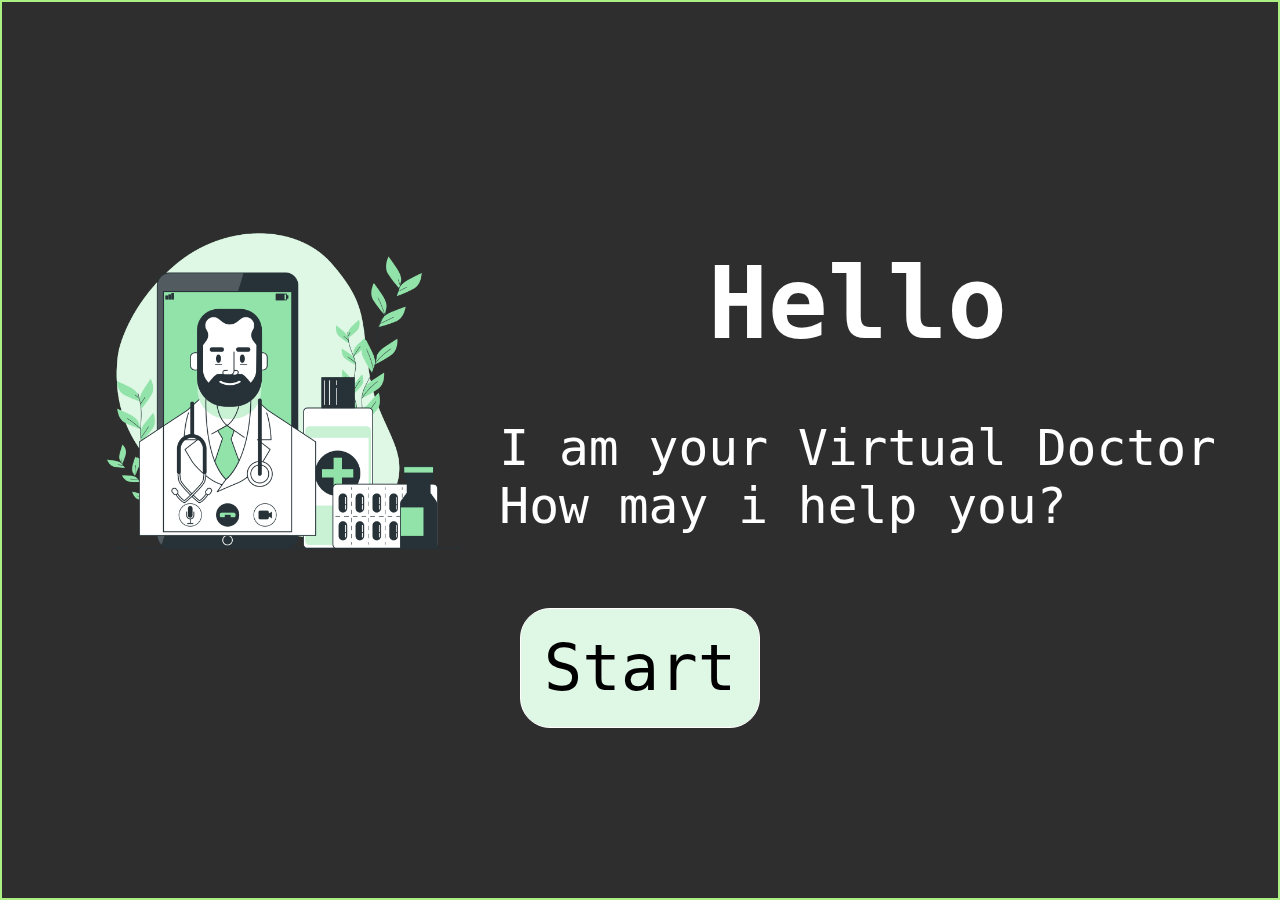
<file: index.html>
<!DOCTYPE html>
<html lang="en">
<head>
    <meta charset="UTF-8">
    <meta http-equiv="X-UA-Compatible" content="IE=edge">
    <meta name="viewport" content="width=device-width, initial-scale=1.0">
    <title>Document</title>
</head>
<script>
    window.location.replace("/home/index.html");
</script>
<body>
    
</body>
</html>
</file>
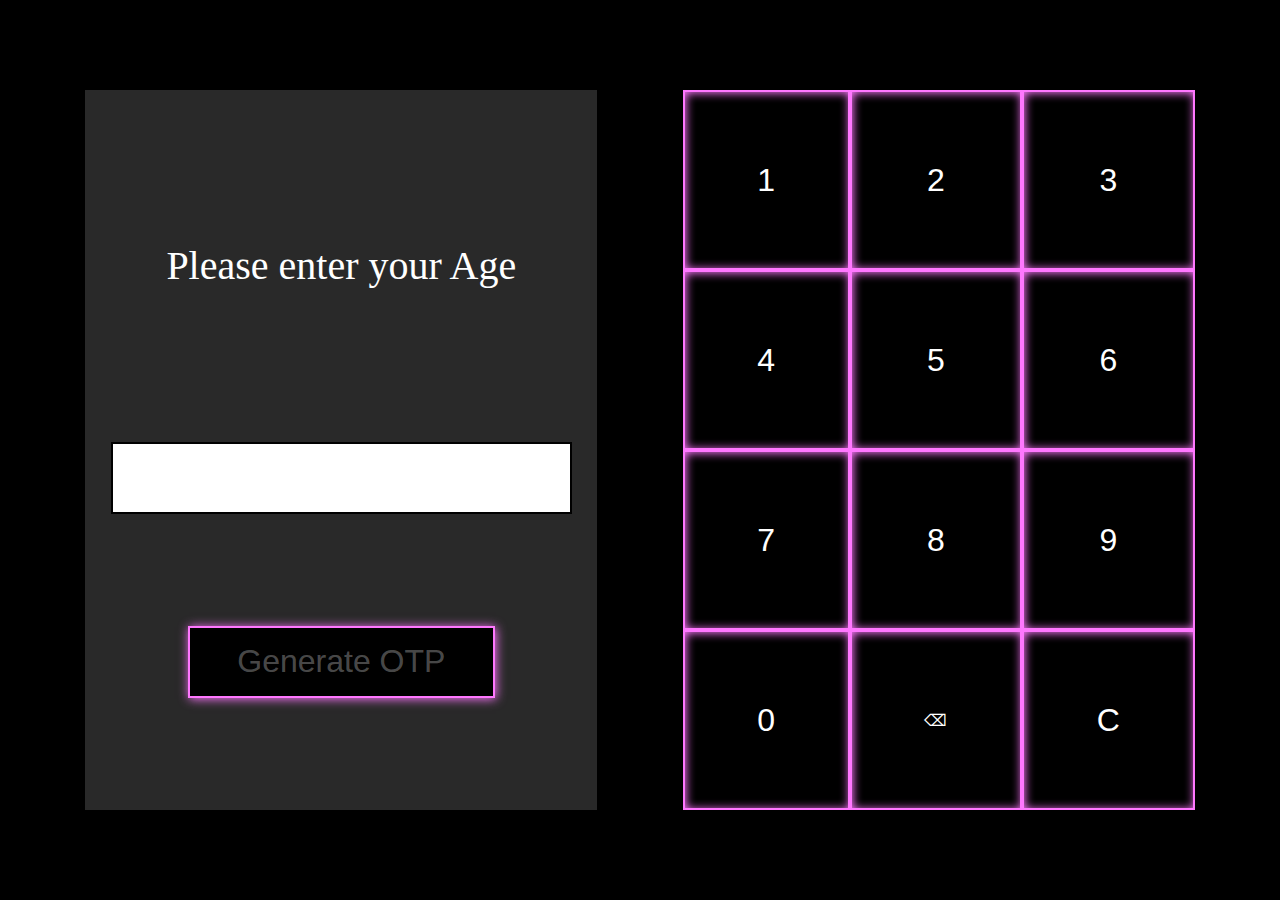
<file: age_entry/index.html>
<!DOCTYPE html>
<html lang="en">
  <head>
    <meta charset="UTF-8" />
    <meta http-equiv="X-UA-Compatible" content="IE=edge" />
    <meta name="viewport" content="width=device-width, initial-scale=1.0" />
    <title>Registration</title>
    <link rel="stylesheet" href="style.css" />
  </head>
  <body>
    <section id="entry_box">

      <p>
        Please enter your Age
      </p>
      <div id="numberinput"></div>
      <span id="buttoncontainer">
        <button onclick="sendage()" id="numberbutton"> Generate OTP</button>
        <span id="buttonmask"></span>
      </span>
    </section>
    <section id="numpad">
        <button class="num" id="num1" style="grid-area:1p;" onclick="add_num(1,1,0,0)">1</button>
        <button class="num" id="num2" style="grid-area:2p;" onclick="add_num(2,1,0,0)">2</button>
        <button class="num" id="num3" style="grid-area:3p;" onclick="add_num(3,1,0,0)">3</button>
        <button class="num" id="num4" style="grid-area:4p;" onclick="add_num(4,1,0,0)">4</button>
        <button class="num" id="num5" style="grid-area:5p;" onclick="add_num(5,1,0,0)">5</button>
        <button class="num" id="num6" style="grid-area:6p;" onclick="add_num(6,1,0,0)">6</button>
        <button class="num" id="num7" style="grid-area:7p;" onclick="add_num(7,1,0,0)">7</button>
        <button class="num" id="num8" style="grid-area:8p;" onclick="add_num(8,1,0,0)">8</button>
        <button class="num" id="num9" style="grid-area:9p;" onclick="add_num(9,1,0,0)">9</button>
        <button class="num" id="num0" style="grid-area:0p;" onclick="add_num(0,1,0,0)">0</button>
      <button class="num" id="num9" style="grid-area:delp; font-size: 1rem;" onclick="add_num(0,0,1,0)">&#x232B</button>
       <button class="num" id="num9" style="grid-area:clp; " onclick="add_num(0,0,0,1)">C</button>
    </section>
  </body>
  <script src="main.js"></script>
</html>
</file>
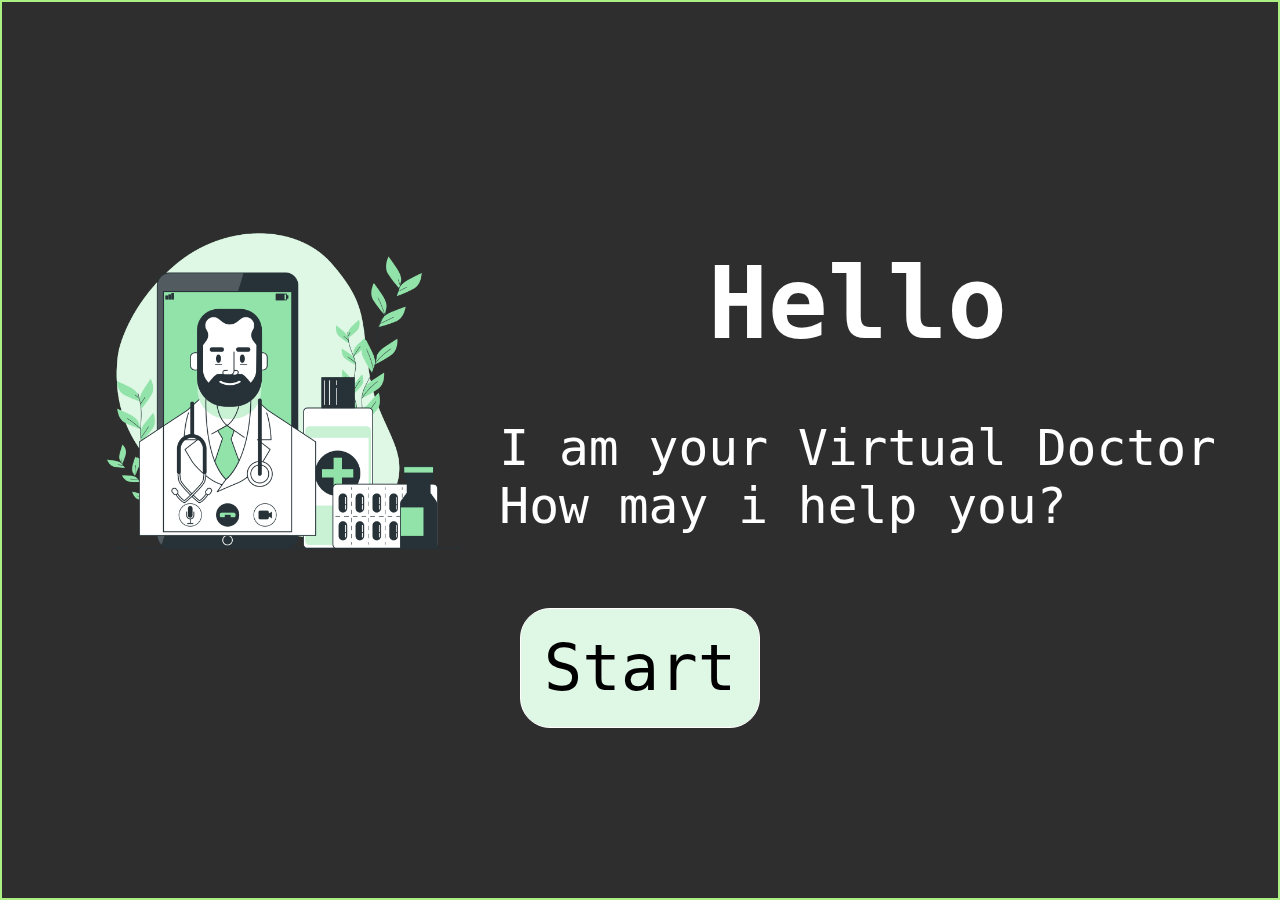
<file: home/index.html>
<!DOCTYPE html>
<html lang="en">
  <head>
    <meta charset="UTF-8" />
    <meta http-equiv="X-UA-Compatible" content="IE=edge" />
    <meta name="viewport" content="width=device-width, initial-scale=1.0" />
    <title>virtual doctor</title>
    <link rel="stylesheet" href="style.css" />
    <link rel="preconnect" href="https://fonts.googleapis.com" />
    <link rel="preconnect" href="https://fonts.gstatic.com" crossorigin />
    <link
      href="https://fonts.googleapis.com/css2?family=Quicksand:wght@700&display=swap"
      rel="stylesheet"
    />
  </head>
  <body >
  
    <!-- <nav>virtual doctor</nav> -->
    <section id="greeting">
      <img src="doc_on_page_1.png" alt="" />
      <div>
        <h1 id="greet" class="cursor"></h1> <br>
        <div> I am your <strong>Virtual Doctor</strong></div> 
        <br />
        <div>How may i help you?</div> 
      </div>
    </section>
    <section id="button">
      <a href="../step1/index.html">Start</a>
    </section>
  </body>
  <script src="main.js"></script>
</html>
</file>
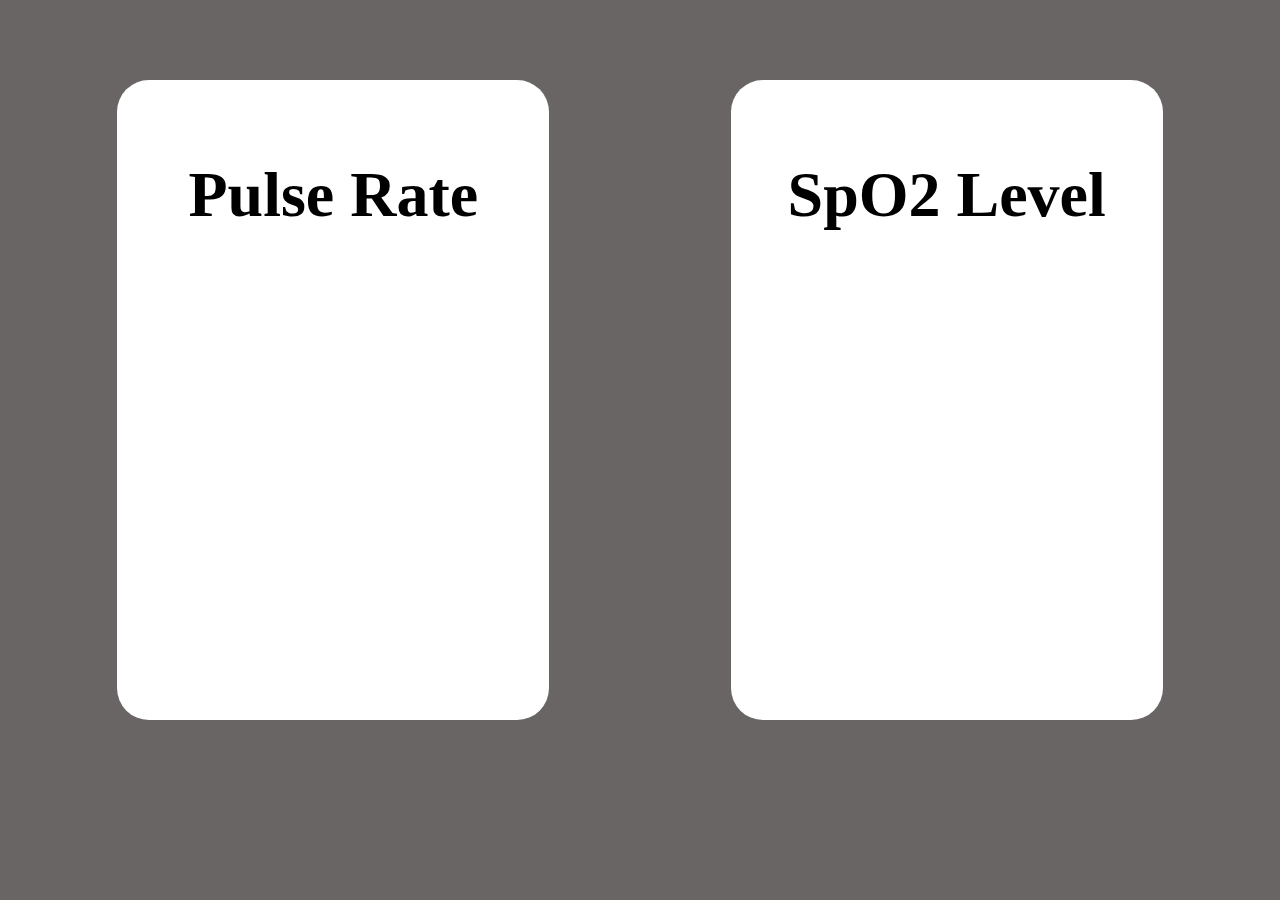
<file: max30100_readings/index.html>
<!DOCTYPE html>
<html lang="en">
<head>
    <meta charset="UTF-8">
    <meta http-equiv="X-UA-Compatible" content="IE=edge">
    <meta name="viewport" content="width=device-width, initial-scale=1.0">
    <title>Sensor Data</title>
    <link rel="stylesheet" href="style.css">
</head>
<body>
        <div id="left" class="box">    
            <h1>Pulse Rate</h1>
            <p id="heart"></p>
        </div>
        <div id="right" class="box">
            <h1>SpO2 Level</h1>
            <p id="Spo2"></p>
        </div>
</body>
<script>
  var i=1;
  url="https://blr1.blynk.cloud/external/api/update?token=urtepnRcq94VQjS5YXEC3AowJb6VLMBx&V9=1";
  fetch(url);
  function maxreading() {
      url = "https://blr1.blynk.cloud/external/api/get?token=urtepnRcq94VQjS5YXEC3AowJb6VLMBx&V7";
      fetch(url)
        .then((response) => {
          if (!response.ok) {
            throw new Error("HTTP error, status = " + response.status);
          }
          return response.json();
        })
        .then((data) => {
          document.querySelector("#heart").innerHTML = data;
        })
        .catch((error) => {
          console.log(error);
        });
        url = "https://blr1.blynk.cloud/external/api/get?token=urtepnRcq94VQjS5YXEC3AowJb6VLMBx&V8";
        fetch(url)
        .then((response) => {
          if (!response.ok) {
            throw new Error("HTTP error, status = " + response.status);
          }
          return response.json();
        })
        .then((data) => {
          document.querySelector("#Spo2").innerHTML = data;
        })
        .catch((error) => {
          console.log(error);
        });
      }
      function myLoop() {

      setTimeout(function () {
        maxreading();
        i++;
        myLoop();
      }, 500);
    }

    myLoop();
    
</script>
</html>
</file>
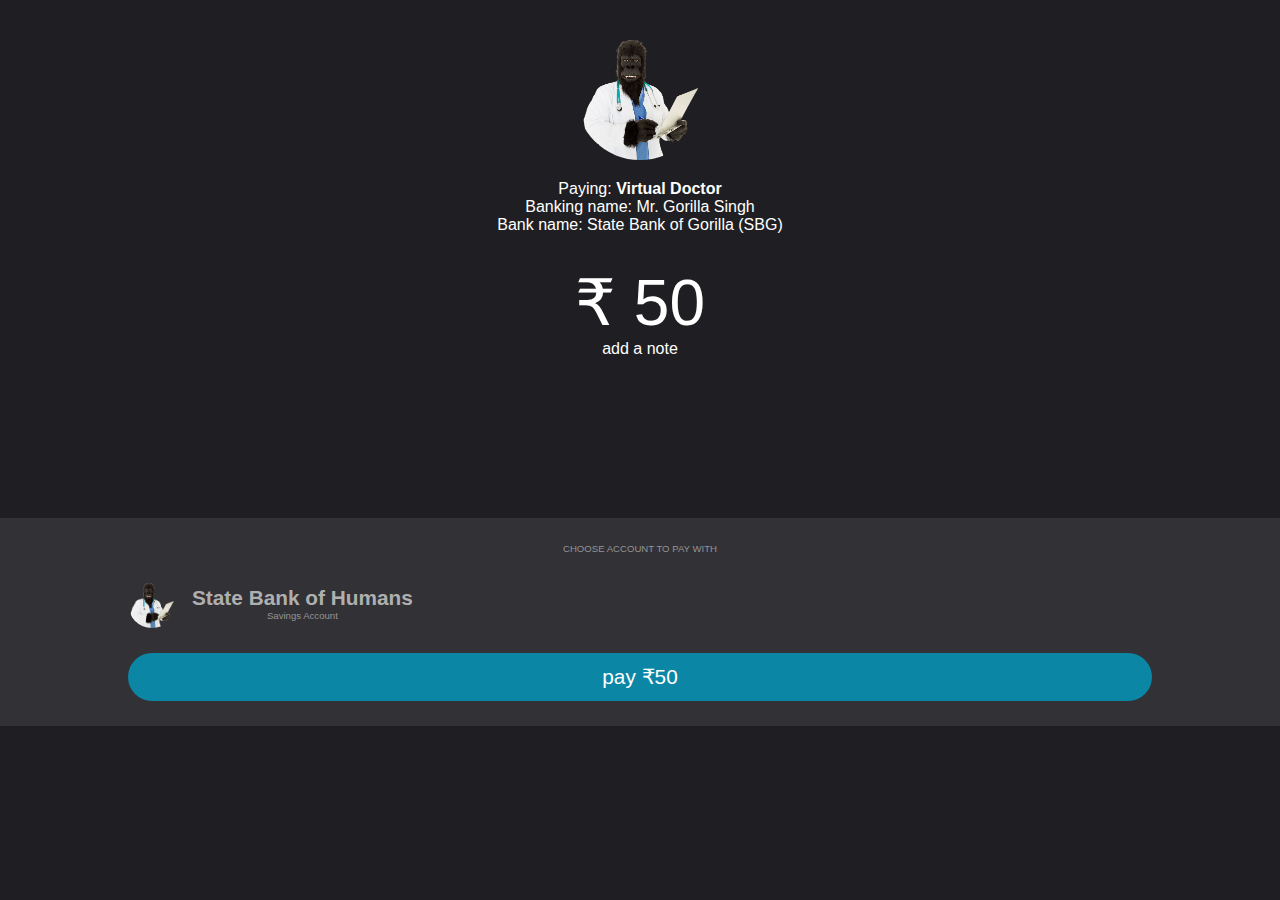
<file: payment-gateway/index.html>
<!DOCTYPE html>
<html lang="en">

<head>
    <meta charset="UTF-8">
    <meta http-equiv="X-UA-Compatible" content="IE=edge">
    <meta name="viewport" content="width=device-width, initial-scale=1.0">
    <title>paytm-gateway</title>
    <link rel="stylesheet" href="styleh.css">
    <script>
        function payConfirm() {
            url = 'https://himank.pythonanywhere.com/pay/changestate/1'
            fetch(url)
                .then(response => {
                    if (!response.ok) {
                        throw new Error('HTTP error, status = ' + response.status);
                    }
                    return response.json();
                })
                .then(data => {
                    console.log(data);
                    // do something with the data here
                })
                .catch(error => {
                    console.log(error);
                });
        }
    </script>
</head>

<body>
    <img style="grid-area: elem0;margin-top: 2rem;" id="doc" src="doctor.png" alt="">
    <p style="grid-area: elem1; margin-top: 1rem;">Paying: <b>Virtual Doctor</b></p>
    <p style="grid-area: elem2;">Banking name: Mr. Gorilla Singh</p>
    <p style="grid-area: elem3;">Bank name: State Bank of Gorilla (SBG)</p>
    <p id="rupee_amount" style="grid-area: elem4;margin-top: 2rem; margin-bottom: rem;">₹ 50</p>
    <div style="grid-area: elem5; margin-bottom: 10rem;" id="add-a-note">add a note</div>
    <div id="bottom_box">
        <p>CHOOSE ACCOUNT TO PAY WITH</p>
        <div id="bank_box"><img id="bank_image" src="doctor.png" alt="">
            <div id="bank_description">
                <h1>State Bank of Humans</h1>
                <p>Savings Account</p>
            </div>

        </div>
        <button onclick="payConfirm()">pay ₹50</button>
    </div>
</html>
</file>
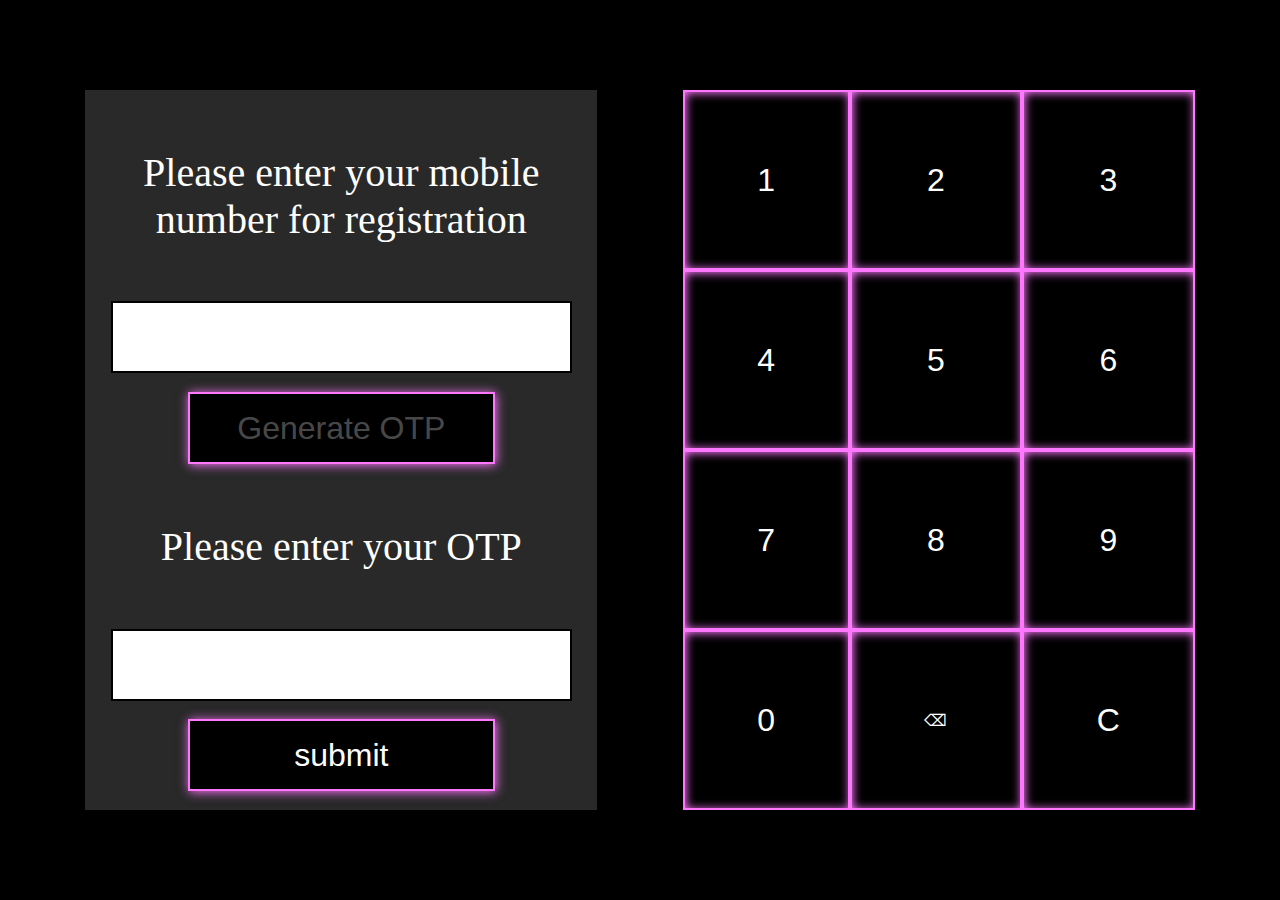
<file: step1/index.html>
<!DOCTYPE html>
<html lang="en">
  <head>
    <meta charset="UTF-8" />
    <meta http-equiv="X-UA-Compatible" content="IE=edge" />
    <meta name="viewport" content="width=device-width, initial-scale=1.0" />
    <title>Registration</title>
    <link rel="stylesheet" href="style.css" />
  </head>
  <body>
    <section id="entry_box">

      <p>
        Please enter your 
        mobile number for registration
      </p>
      <div id="numberinput"></div>
      <span id="buttoncontainer">
        <button onclick="sendphone_num();play_animation()" id="numberbutton"> Generate OTP</button>
        <span id="buttonmask"></span>
      </span>
      <p>
        Please enter your OTP
      </p>
      <div id="otpinput"></div>
      <button onclick="send_otp()" id="otpbutton">submit</button>
    </section>
    <section id="numpad">
        <button class="num" id="num1" style="grid-area:1p;" onclick="add_num(1,1,0,0)">1</button>
        <button class="num" id="num2" style="grid-area:2p;" onclick="add_num(2,1,0,0)">2</button>
        <button class="num" id="num3" style="grid-area:3p;" onclick="add_num(3,1,0,0)">3</button>
        <button class="num" id="num4" style="grid-area:4p;" onclick="add_num(4,1,0,0)">4</button>
        <button class="num" id="num5" style="grid-area:5p;" onclick="add_num(5,1,0,0)">5</button>
        <button class="num" id="num6" style="grid-area:6p;" onclick="add_num(6,1,0,0)">6</button>
        <button class="num" id="num7" style="grid-area:7p;" onclick="add_num(7,1,0,0)">7</button>
        <button class="num" id="num8" style="grid-area:8p;" onclick="add_num(8,1,0,0)">8</button>
        <button class="num" id="num9" style="grid-area:9p;" onclick="add_num(9,1,0,0)">9</button>
        <button class="num" id="num0" style="grid-area:0p;" onclick="add_num(0,1,0,0)">0</button>
      <button class="num" id="num9" style="grid-area:delp; font-size: 1rem;" onclick="add_num(0,0,1,0)">&#x232B</button>
       <button class="num" id="num9" style="grid-area:clp; " onclick="add_num(0,0,0,1)">C</button>
    </section>
  </body>
  <script src="main.js"></script>
</html>
</file>
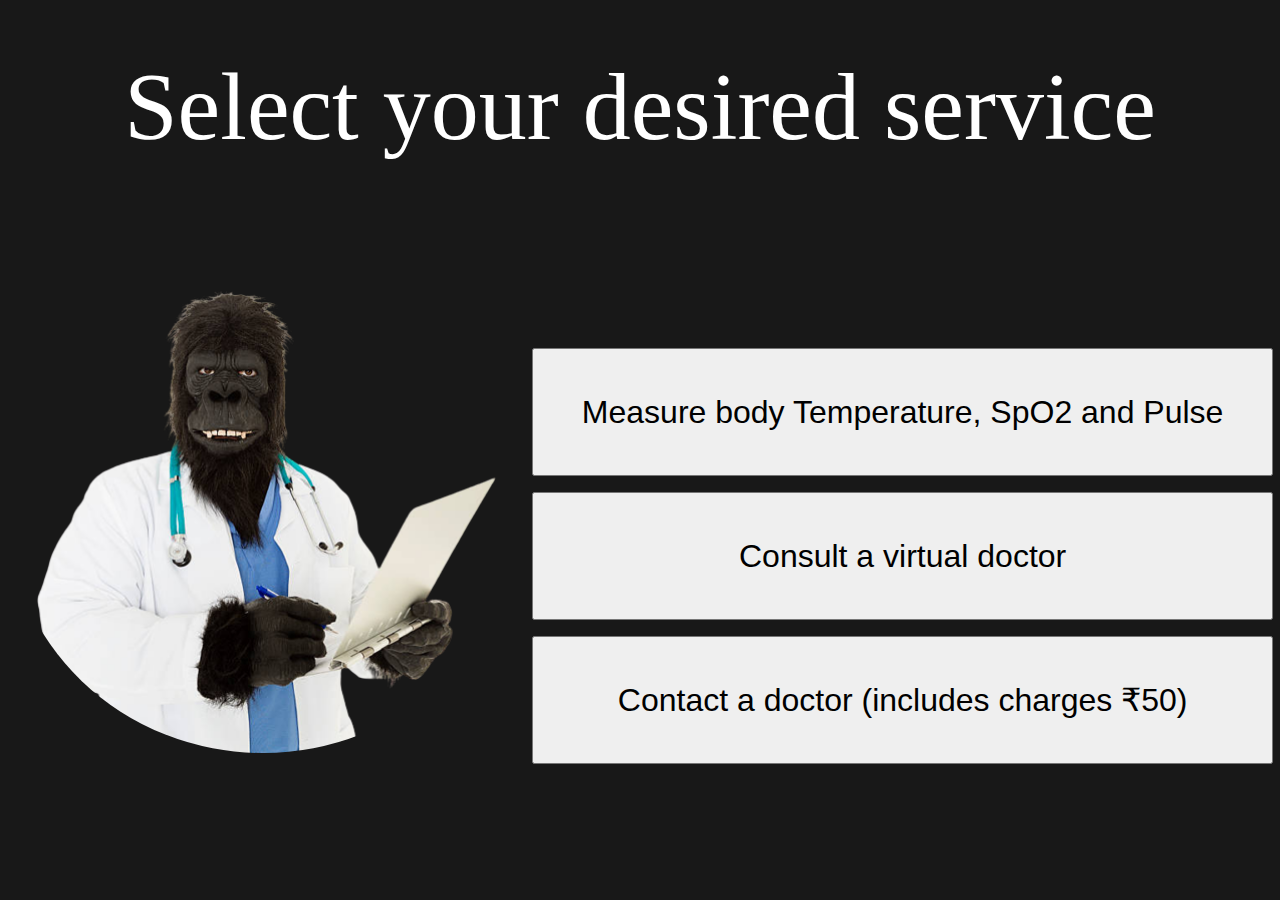
<file: step2/index.html>
<!DOCTYPE html>
<html lang="en">
<head>
    <meta charset="UTF-8">
    <meta http-equiv="X-UA-Compatible" content="IE=edge">
    <meta name="viewport" content="width=device-width, initial-scale=1.0">
    <title>select</title>
    <link rel="stylesheet" href="style.css">
</head>
<body>
    <section style="grid-area: heading;">
        Select your desired service
    </section>
    <section id="heading_and_image">
    <img src="doctor.png" alt="" style="grid-area: image;">
    <section id="buttons" style="grid-area: buttons;">
        <button onclick="read()">Measure body Temperature, SpO2 and Pulse</button>
        <button onclick="docpage()">Consult a virtual doctor</button>
        <button onclick="callpage()">Contact a doctor (includes charges ₹50)</button>
    </section>

</section>
</body>
<script>
    function read(){
        window.location.href="../max30100_readings/index.html";
    }
    function docpage(){
        window.location.href='../age_entry/index.html';
    }
    function callpage(){
        window.location.href='../Qr/index.html';
    }
    var audio = new Audio('measure.mp3');
audio.play();
</script>
</html>
</file>
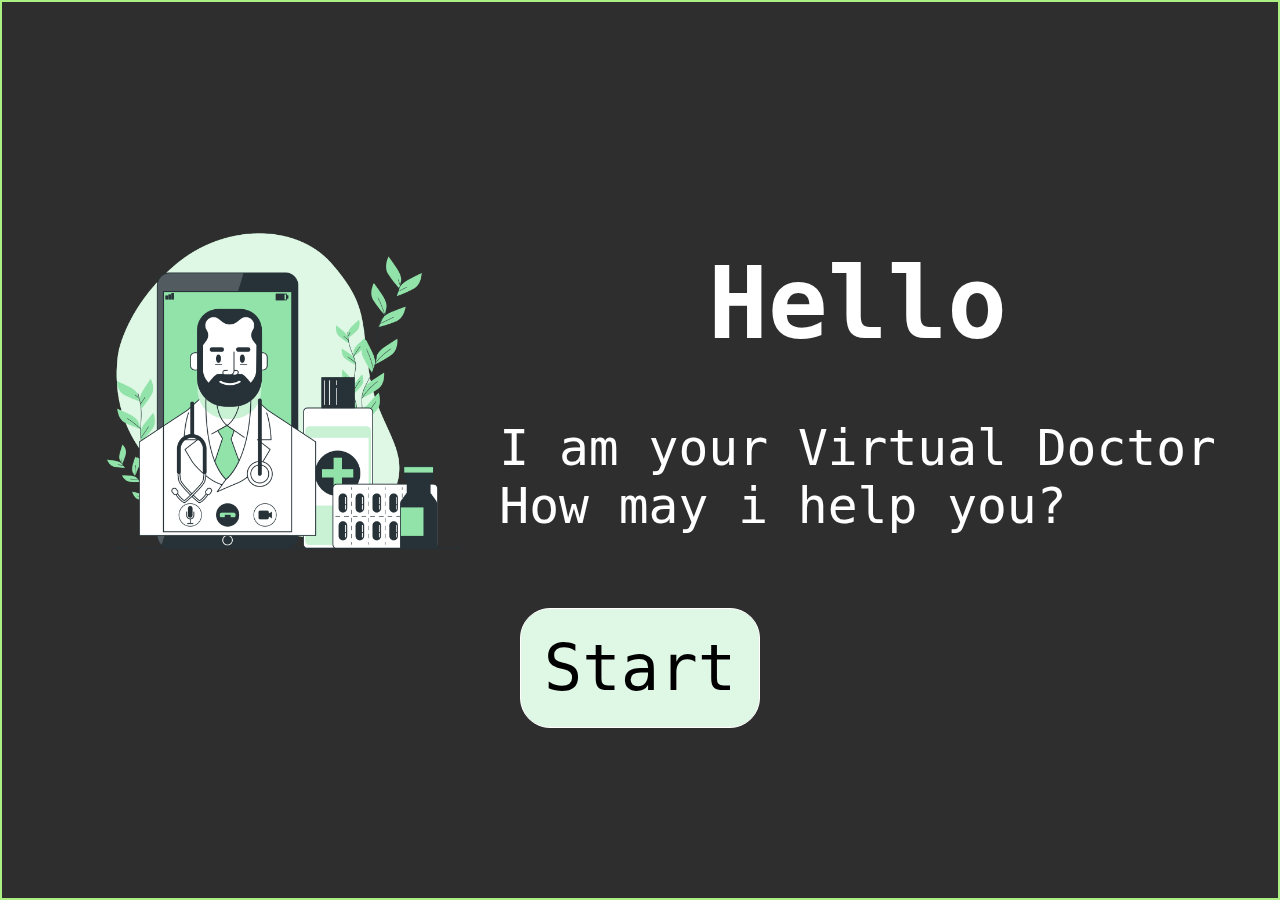
<file: videocalling/reditectonleave.html>
<!DOCTYPE html>
<html lang="en">
<head>
    <meta charset="UTF-8">
    <meta http-equiv="X-UA-Compatible" content="IE=edge">
    <meta name="viewport" content="width=device-width, initial-scale=1.0">
    <title>Document</title>
</head>
<body>
</body>
<script>
    window.location.href='../home/index.html'
    url='https://himank.pythonanywhere.com/call/Call_ongoing/0'
            fetch(url)
            .then(response => {
              if (!response.ok) {
                throw new Error('HTTP error, status = ' + response.status);
              }
              return response.json();
            })
          .then(data => {
              console.log(data);
              // do something with the data here
            })
            .catch(error => {
              console.log(error);
            });
            console.log("bhagg")
</script>
</html>
</file>
<file: age_entry/style.css>
* {
    box-sizing: border-box;
  }
  
  body {
    color-scheme: dark;
    margin: 0;
    padding: 0;
    max-width: 100vw;
    width: 100vw;
    max-height: 100vh;
    height: 100vh;
    display: flex;
    flex-direction: row; /* or column */
    align-items: center; /* or flex-start, flex-end */
    justify-content: space-evenly; /* or center, flex-start, flex-end */
    background-color: black;
    color: white;
  }
  
  section {
    height: 80vh;
    width: 40vw;
    background-color: rgb(41, 41, 41);
  }
  
  #entry_box {
    display: flex;
    flex-direction: column;
    align-items: center;
    justify-content: space-evenly;
    text-align: center;
  }
  #entry_box p {
    font-size: 2.5rem;
  }
  #entry_box svg {
    width: 10vw;
    fill: white;
  }
  #entry_box div {
    display: flex;
    align-items: center;
    padding-left: 1rem;
    justify-content: flex-start;
    font-size: 2rem;
    color: black;
    height: 10%;
    width: 90%;
    background-color: white;
    border: 2px solid black;
  }
  #entry_box button {
    height: 10%;
    width: 60%;
  }
  #entry_box span button {
    height: 100%;
    width: 100%;
  }
  #entry_box #buttoncontainer {
    position: relative;
    height: 10%;
    width: 60%;
  }
  #entry_box .buttoncooldown {
    visibility: visible !important;
    width: 100%;
    -webkit-animation: 4s linear 0s 1 forwards reveal;
            animation: 4s linear 0s 1 forwards reveal;
    background-color: rgba(207, 207, 207, 0.445);
  }
  @-webkit-keyframes reveal {
    from {
      width: 100%;
    }
    to {
      width: 0%;
    }
  }
  @keyframes reveal {
    from {
      width: 100%;
    }
    to {
      width: 0%;
    }
  }
  #entry_box #buttonmask {
    position: absolute;
    top: 0;
    right: 0;
    height: 100%;
    width: 100%;
    visibility: hidden;
  }
  
  button {
    font-size: 2rem;
    background-color: black;
    border: 2px solid rgb(255, 119, 255);
    box-shadow: rgb(255, 119, 255) 1px 1px 10px 0px;
  }
  
  #numpad {
    display: grid;
    grid-template-areas: "1p 2p 3p" "4p 5p 6p" "7p 8p 9p" "0p delp clp";
  }
  #numpad button {
    box-shadow: inset rgb(255, 119, 255) 1px 1px 10px 0px;
  }/*# sourceMappingURL=style.css.map */
</file>
<file: home/style.css>
*{
    /* font-family:'Lucida Sans', 'Lucida Sans Regular', 'Lucida Grande', 'Lucida Sans Unicode', Geneva, Verdana, sans-serif; */
    padding: 0;
    /* font-family: 'Quicksand', sans-serif; */


    /* atttttttennyion  */
    /* accent-color: ; */
    font-family: Consolas, monaco, monospace;
    margin: 0;
    color-scheme: dark;
    box-sizing: border-box;
}
body{
    background-color:#2e2e2e ;
    height: 100%;
    display: flex;
    align-items: center;
    justify-content: center;
    flex-flow: column;
  
}
nav{
    position:fixed;
    border-bottom: 1px solid black;
    width: 100%;
    padding: 1vw;
    font-weight: 900;
}
.ch1 {
    --charactersn: 1;
    --characters: 1ch;
  }
  
  .ch2 {
    --charactersn: 2;
    --characters: 2ch;
  }
  
  .ch3 {
    --charactersn: 3;
    --characters: 3ch;
  }
  
  .ch4 {
    --charactersn: 4;
    --characters: 4ch;
  }
  
  .ch5 {
    --charactersn: 5;
    --characters: 5ch;
  }
  
  .ch6 {
    --charactersn: 6;
    --characters: 6ch;
  }
  
  .ch7 {
    --charactersn: 7;
    --characters: 7ch;
  }
  
  .ch8 {
    --charactersn: 8;
    --characters: 8ch;
  }
  
  .ch9 {
    --charactersn: 9;
    --characters: 9ch;
  }
  
  .ch10 {
    --charactersn: 10;
    --characters: 10ch;
  }
  :root{
    border: 2px solid rgb(171, 238, 130);
    height: 100vh;
  }
#greet{
    overflow: hidden;
    width: var(--charactersn);
  position: relative;
  text-align: center;
  white-space: nowrap;
        -webkit-animation: typing 1s steps(var(--charactersn)) 1 forwards, cursor-blink 1s linear 1s 1, typing2 1s steps(var(--charactersn)) 2s 1 forwards, cursor-blink2 1s linear 3s 1;
        animation: typing 1s steps(var(--charactersn)) 1 forwards, cursor-blink 1s linear 1s 1, typing2 1s steps(var(--charactersn)) 2s 1 forwards, cursor-blink2 1s linear 3s 1;
}

#greeting{
    /* margin-top: 7vh; */
    display: flex;
    align-items: center;
    font-size: min(5vw,3.1rem) ;
    margin-left: auto;
    margin-right: auto;
    /* text-align: center; */
    font-weight: 200;
}
#greeting img{
    width: 34vw;

}
div{
    display: inline;
    font-weight: 100;
}
#boldtext{
    display: inline;
    font-weight: 1000;
    
}
#button{
  width: 100%;
  display: flex;
  align-items: center;
}
a{
  display: flex;
  text-decoration: none;
  margin-left: auto;
  margin-right: auto;
  font-size: 4em;
  width: 15rem;
  border: 1px solid white;
  text-align: center;
  color:black;
  background-color: #dff7e5;
  height: 7.5rem;
  align-items:center;
  justify-content: center;
  
border-radius: 30px;
}
@keyframes cursor-blink {
    from {
      border-right: 0;
    }
    to {
      border-right: 1px solid white;
    }
  }
  @keyframes cursor-blink2 {
    from {
      border-right: 0;
    }
    to {
      border-right: 1px solid white;
    }
  }
@keyframes typing {
    from {
      width: 0px;
      border-right: 1px solid white;
    }
    to {
      width: var(--characters);
      border-right: 1px solid white;
    }
  }
  @keyframes typing2 {
    from {
      border-right: 1px solid white;
      width: var(--characters);
    }
    to {
      border-right: 1px solid white;
      width: 0px;
    }
  }
</file>
<file: max30100_readings/style.css>
body{
    background-color: rgb(105, 101, 101);
    display: flex;
    justify-content: space-evenly;

}

.box{
    display: flex;
    border-radius: 2rem;
    margin: 4.5rem;
    background-color: white;
    height: 40rem ;
    width: 27rem ;
}

#left{
    display: flex;
    flex-direction: column;
    justify-content: space-around;
    align-items: center;
}
#right{
    display: flex;
    flex-direction: column;
    justify-content: space-around;
    align-items: center;
}

h1{
    font-size: 4rem;
    margin: 0;
}
p{
    margin-bottom: 13rem;
    font-size: 3rem;
}
</file>
<file: payment-gateway/styleh.css>
* {
  margin: 0;
  padding: 0;
  color-scheme: dark;
}

body{
  font-family: "Franklin Gothic Medium", "Arial Narrow", Arial, sans-serif;
  
  height: 20vh;
  grid-template-columns: 1;
  align-items: center;
  background-color: #1f1f23;
  grid-template-areas: "elem0" "elem0" "elem1" "elem2" "elem3" f "elem4" "elem4" "elem4" "elem4" "elem4" "elem4" "elem4" "elem4" "elem4" "elem4" "elem4" "elem4" "elem5" "elem5" "elem5" "elem5" "elem5" "elem5" "elem5" "elem6" "elem6" "elem6" "elem6" "elem6" "elem6" "elem6";
  justify-items: center;
  justify-content: center;
  text-align: center;

}

body #rupee_amount {
  grid-row: 4/15;
  font-size: 4rem;
}

body #doc {
  height: 8rem;
  width: 8rem;
  border-radius: 50%;
}

body #bottom_box {
  height: 13rem;
  width: 100vw;
  display: flex;
  align-items: center;
  justify-content: space-evenly;
  flex-direction: column;
  grid-row: -1/-8;
  background-color: #323136;
}

body #bottom_box h1 {
  font-size: 1rem;
  align-self: left !important;
}
body #bottom_box p {
  font-size: 0.6rem;
  color: #949494;
}

body #bottom_box h1 {
  font-size: 1.3rem;
  align-self: left !important;
}

body #bottom_box #bank_box {
  color: #afafaf;
  display: flex;
  align-items: center;
  width: 80%;
  gap: 1rem;
  justify-items: flex-end !important;
}

body #bottom_box img {
  border-radius: 50%;
  height: 3rem;
  width: 3rem;
}
body #bottom_box button {
  height: 3rem;
  width: 80%;
  border-radius: 5rem;
  border: none;
  background-color: rgb(12, 134, 165);
  font-size: 1.3rem;
}
</file>
<file: step1/style.css>
* {
  box-sizing: border-box;
}

body {
  color-scheme: dark;
  margin: 0;
  padding: 0;
  max-width: 100vw;
  width: 100vw;
  max-height: 100vh;
  height: 100vh;
  display: flex;
  flex-direction: row; /* or column */
  align-items: center; /* or flex-start, flex-end */
  justify-content: space-evenly; /* or center, flex-start, flex-end */
  background-color: black;
  color: white;
}

section {
  height: 80vh;
  width: 40vw;
  background-color: rgb(41, 41, 41);
}

#entry_box {
  display: flex;
  flex-direction: column;
  align-items: center;
  justify-content: space-evenly;
  text-align: center;
}
#entry_box p {
  font-size: 2.5rem;
}
#entry_box svg {
  width: 10vw;
  fill: white;
}
#entry_box div {
  display: flex;
  align-items: center;
  padding-left: 1rem;
  justify-content: flex-start;
  font-size: 2rem;
  color: black;
  height: 10%;
  width: 90%;
  background-color: white;
  border: 2px solid black;
}
#entry_box button {
  height: 10%;
  width: 60%;
}
#entry_box span button {
  height: 100%;
  width: 100%;
}
#entry_box #buttoncontainer {
  position: relative;
  height: 10%;
  width: 60%;
}
#entry_box .buttoncooldown {
  visibility: visible !important;
  width: 100%;
  -webkit-animation: 4s linear 0s 1 forwards reveal;
          animation: 4s linear 0s 1 forwards reveal;
  background-color: rgba(207, 207, 207, 0.445);
}
@-webkit-keyframes reveal {
  from {
    width: 100%;
  }
  to {
    width: 0%;
  }
}
@keyframes reveal {
  from {
    width: 100%;
  }
  to {
    width: 0%;
  }
}
#entry_box #buttonmask {
  position: absolute;
  top: 0;
  right: 0;
  height: 100%;
  width: 100%;
  visibility: hidden;
}

button {
  font-size: 2rem;
  background-color: black;
  border: 2px solid rgb(255, 119, 255);
  box-shadow: rgb(255, 119, 255) 1px 1px 10px 0px;
}

#numpad {
  display: grid;
  grid-template-areas: "1p 2p 3p" "4p 5p 6p" "7p 8p 9p" "0p delp clp";
}
#numpad button {
  box-shadow: inset rgb(255, 119, 255) 1px 1px 10px 0px;
}/*# sourceMappingURL=style.css.map */
</file>
<file: step2/style.css>
body {
  height: 100vh;
  width: 100vw;
  display: flex;
  flex-flow: column;
  align-items: center;
  justify-content: space-around;
  text-align: center;
  margin: 0px;
  padding: 0px;
  grid-template-areas: "heading heading" "image buttons";
  background-color: rgb(24, 24, 24);
}

section {
  font-size: 6rem;
  color: white;
}

section #buttons {
  flex-flow: row;
}

#heading_and_image {
  display: flex;
  align-items: center;
  flex-direction: row;
  justify-content: space-around;
  width: 100%;
  
}
#heading_and_image img {
  margin-bottom: 6rem;
  width: 40%;
  border-radius: 50%;
}
#heading_and_image #buttons {
  gap: 1rem;
  display: flex;
  flex-direction: column;
  justify-content: space-between;
}

button {
  height: 10vw;
  padding-left: 3rem;
  padding-right: 3rem;
  font-size: 2rem;
}/*# sourceMappingURL=style.css.map */
</file>
